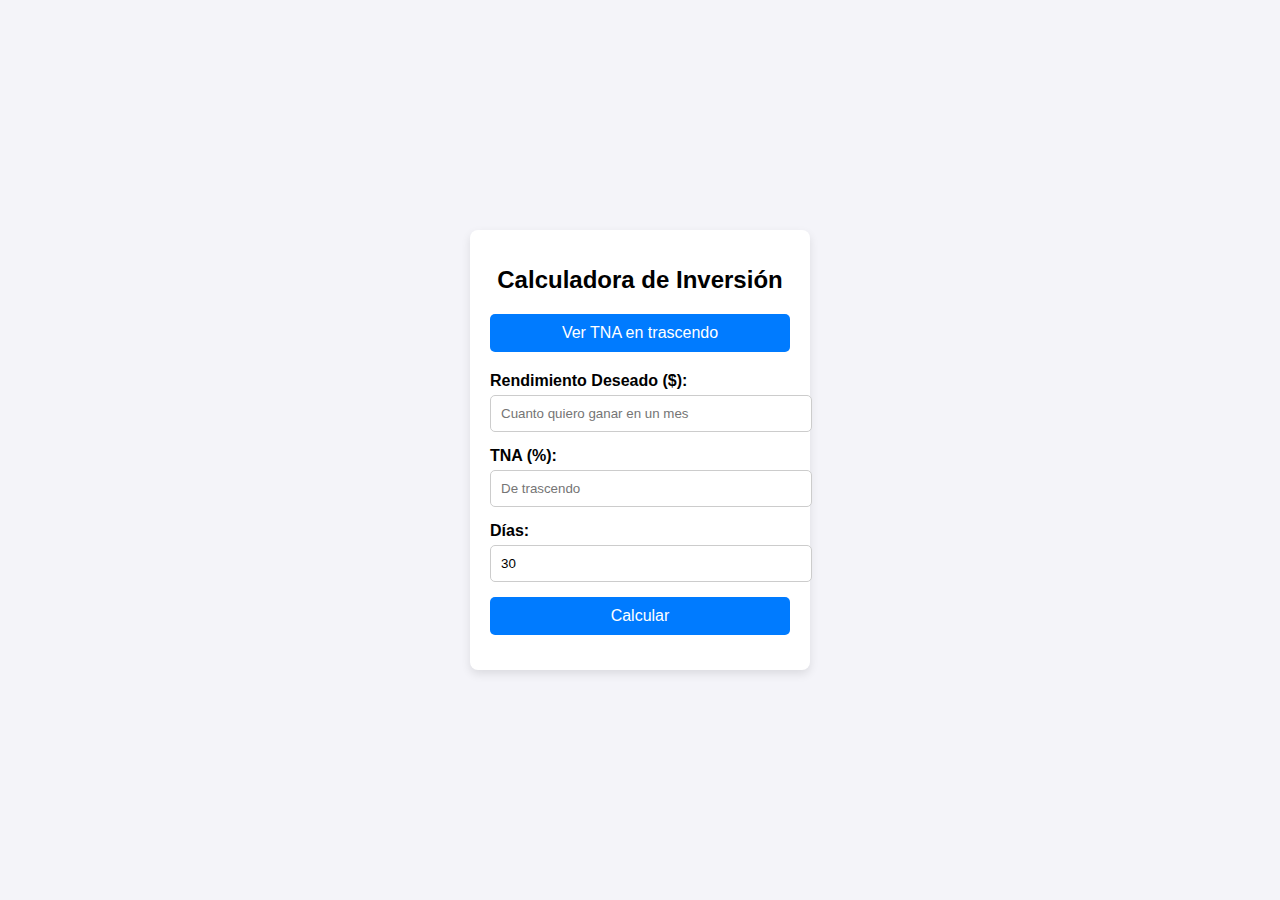
<file: index.html>
<!DOCTYPE html>
<html lang="es">
<head>
    <meta charset="UTF-8">
    <meta name="viewport" content="width=device-width, initial-scale=1.0">
    <title>Calculadora de Inversión</title>
    <link rel="stylesheet" href="styles.css">
</head>
<body>
    <div class="calculator">
        <h1>Calculadora de Inversión</h1>
        <button onclick="window.location.href='https://trascendo.com/'"> Ver TNA en trascendo </button>
        
        <label for="rendimiento">Rendimiento Deseado ($):</label>
        <input type="number" id="rendimiento" placeholder="Cuanto quiero ganar en un mes">

        <label for="tna">TNA (%):</label>
        <input type="number" id="tna" placeholder="De trascendo">

        <label for="dias">Días:</label>
        <input type="number" id="dias" placeholder="Dias del mes" value="30">

        <button onclick="calcularInversion()">Calcular</button>

        <div class="result" id="resultado"></div>
    </div>

    <script src="script.js"></script>
</body>
</html>
</file>
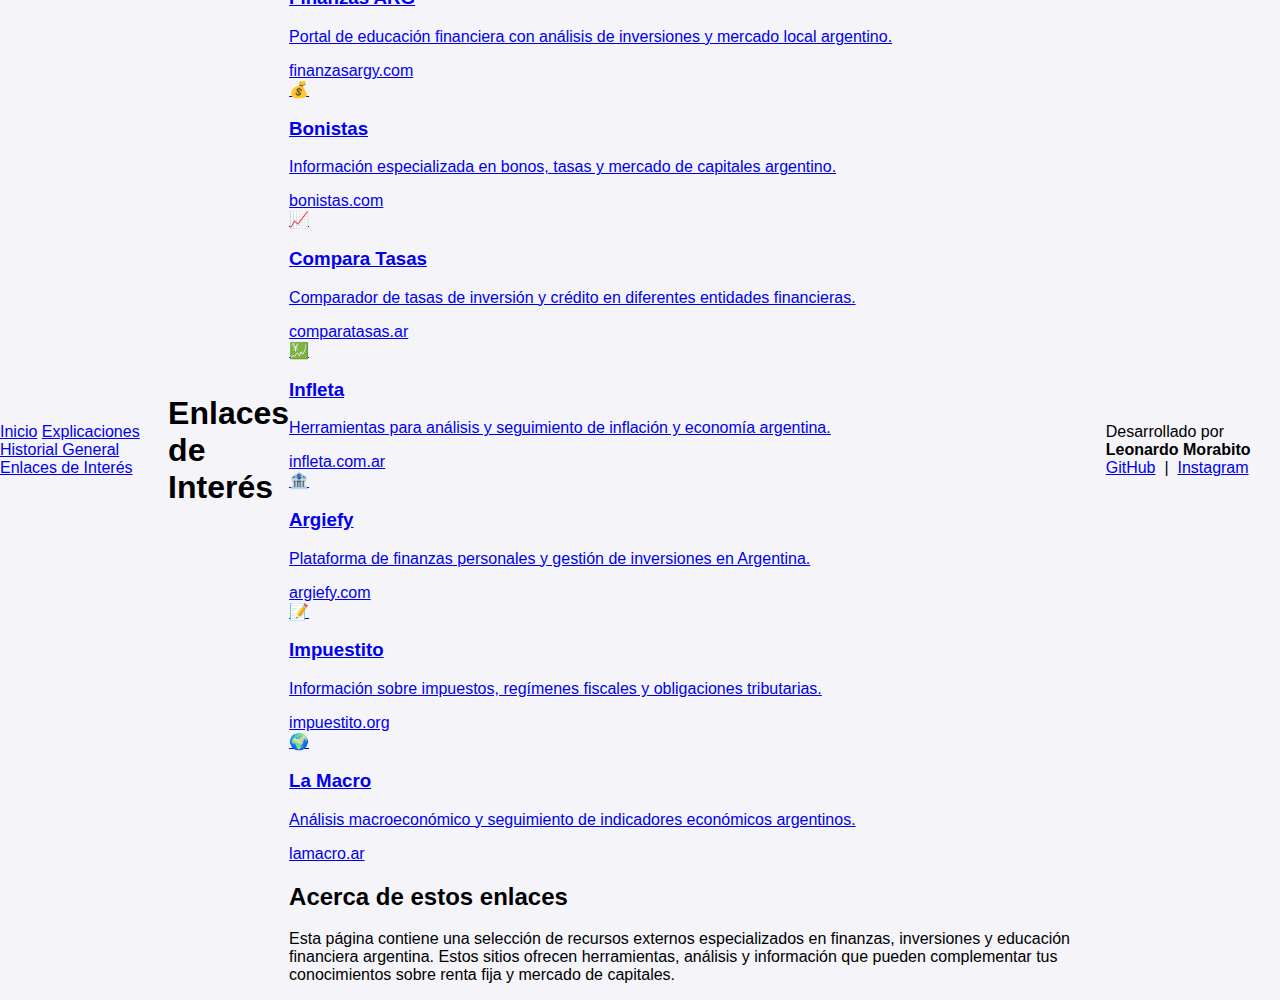
<file: enlaces.html>
<!DOCTYPE html>
<html lang="es">
<head>
    <meta charset="UTF-8">
    <meta name="viewport" content="width=device-width, initial-scale=1.0">
    <title>Enlaces de Interés - Calculadora de Renta Fija</title>
    <link rel="stylesheet" href="styles.css">
</head>
<body>
    <nav class="navbar">
        <a href="index.html" class="nav-link">Inicio</a>
        <a href="explicaciones.html" class="nav-link">Explicaciones</a>
        <a href="historial.html" class="nav-link">Historial General</a>
        <a href="enlaces.html" class="nav-link active">Enlaces de Interés</a>
    </nav>
    <div style="height: 5rem;" aria-hidden="true"></div>
    <h1 class="main-title">Enlaces de Interés</h1>
    
    <main class="enlaces-container">
        <p class="enlaces-subtitle">Recursos útiles para educación financiera y análisis de mercado</p>
        
        <div class="enlaces-grid">
            <a href="https://www.finanzasargy.com/" target="_blank" rel="noopener noreferrer" class="enlace-card">
                <div class="enlace-icon">📊</div>
                <h3>Finanzas ARG</h3>
                <p>Portal de educación financiera con análisis de inversiones y mercado local argentino.</p>
                <span class="enlace-url">finanzasargy.com</span>
            </a>

            <a href="https://bonistas.com/" target="_blank" rel="noopener noreferrer" class="enlace-card">
                <div class="enlace-icon">💰</div>
                <h3>Bonistas</h3>
                <p>Información especializada en bonos, tasas y mercado de capitales argentino.</p>
                <span class="enlace-url">bonistas.com</span>
            </a>

            <a href="https://comparatasas.ar/" target="_blank" rel="noopener noreferrer" class="enlace-card">
                <div class="enlace-icon">📈</div>
                <h3>Compara Tasas</h3>
                <p>Comparador de tasas de inversión y crédito en diferentes entidades financieras.</p>
                <span class="enlace-url">comparatasas.ar</span>
            </a>

            <a href="https://infleta.com.ar/" target="_blank" rel="noopener noreferrer" class="enlace-card">
                <div class="enlace-icon">💹</div>
                <h3>Infleta</h3>
                <p>Herramientas para análisis y seguimiento de inflación y economía argentina.</p>
                <span class="enlace-url">infleta.com.ar</span>
            </a>

            <a href="https://www.argiefy.com/" target="_blank" rel="noopener noreferrer" class="enlace-card">
                <div class="enlace-icon">🏦</div>
                <h3>Argiefy</h3>
                <p>Plataforma de finanzas personales y gestión de inversiones en Argentina.</p>
                <span class="enlace-url">argiefy.com</span>
            </a>

            <a href="https://www.impuestito.org/" target="_blank" rel="noopener noreferrer" class="enlace-card">
                <div class="enlace-icon">📝</div>
                <h3>Impuestito</h3>
                <p>Información sobre impuestos, regímenes fiscales y obligaciones tributarias.</p>
                <span class="enlace-url">impuestito.org</span>
            </a>

            <a href="https://www.lamacro.ar/" target="_blank" rel="noopener noreferrer" class="enlace-card">
                <div class="enlace-icon">🌍</div>
                <h3>La Macro</h3>
                <p>Análisis macroeconómico y seguimiento de indicadores económicos argentinos.</p>
                <span class="enlace-url">lamacro.ar</span>
            </a>
        </div>

        <div class="enlaces-info">
            <h2>Acerca de estos enlaces</h2>
            <p>Esta página contiene una selección de recursos externos especializados en finanzas, inversiones y educación financiera argentina. Estos sitios ofrecen herramientas, análisis y información que pueden complementar tus conocimientos sobre renta fija y mercado de capitales.</p>
        </div>
    </main>

    <footer class="footer">
        <div class="footer-content">
            <span>Desarrollado por <strong>Leonardo Morabito</strong></span>
            <span>
                <a href="https://github.com/leomorabito02" target="_blank" rel="noopener" class="footer-link">GitHub</a>
                &nbsp;|&nbsp;
                <a href="https://instagram.com/leomorabito2002" target="_blank" rel="noopener" class="footer-link">Instagram</a>
            </span>
        </div>
    </footer>
</body>
</html>
</file>
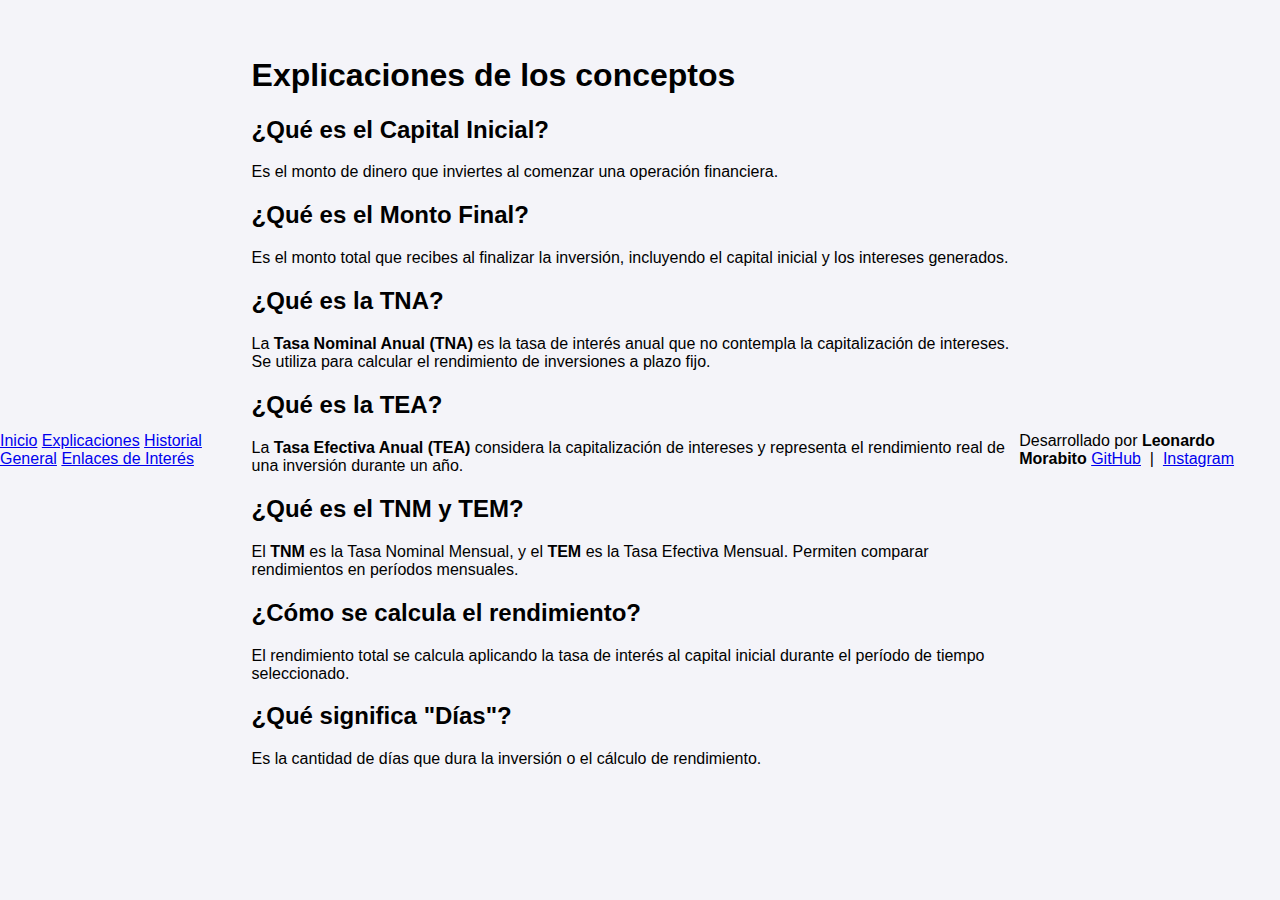
<file: explicaciones.html>
<!DOCTYPE html>
<html lang="es">
<head>
    <meta charset="UTF-8">
    <meta name="viewport" content="width=device-width, initial-scale=1.0">
    <title>Explicaciones - Calculadora de Renta Fija</title>
    <link rel="stylesheet" href="styles.css">
</head>
<body>
    <nav class="navbar">
        <a href="index.html" class="nav-link">Inicio</a>
        <a href="explicaciones.html" class="nav-link active">Explicaciones</a>
        <a href="historial.html" class="nav-link">Historial General</a>
        <a href="enlaces.html" class="nav-link">Enlaces de Interés</a>
    </nav>
    <main class="explicaciones-container">
        <h1>Explicaciones de los conceptos</h1>
        <section>
            <h2>¿Qué es el Capital Inicial?</h2>
            <p>Es el monto de dinero que inviertes al comenzar una operación financiera.</p>
        </section>
        <section>
            <h2>¿Qué es el Monto Final?</h2>
            <p>Es el monto total que recibes al finalizar la inversión, incluyendo el capital inicial y los intereses generados.</p>
        </section>
        <section>
            <h2>¿Qué es la TNA?</h2>
            <p>La <strong>Tasa Nominal Anual (TNA)</strong> es la tasa de interés anual que no contempla la capitalización de intereses. Se utiliza para calcular el rendimiento de inversiones a plazo fijo.</p>
        </section>
        <section>
            <h2>¿Qué es la TEA?</h2>
            <p>La <strong>Tasa Efectiva Anual (TEA)</strong> considera la capitalización de intereses y representa el rendimiento real de una inversión durante un año.</p>
        </section>
        <section>
            <h2>¿Qué es el TNM y TEM?</h2>
            <p>El <strong>TNM</strong> es la Tasa Nominal Mensual, y el <strong>TEM</strong> es la Tasa Efectiva Mensual. Permiten comparar rendimientos en períodos mensuales.</p>
        </section>
        <section>
            <h2>¿Cómo se calcula el rendimiento?</h2>
            <p>El rendimiento total se calcula aplicando la tasa de interés al capital inicial durante el período de tiempo seleccionado.</p>
        </section>
        <section>
            <h2>¿Qué significa "Días"?</h2>
            <p>Es la cantidad de días que dura la inversión o el cálculo de rendimiento.</p>
        </section>
        <div style="height: 5rem;" aria-hidden="true"></div>

        </div>
    </main>
    <footer class="footer">
        <div class="footer-content">
            <span>Desarrollado por <strong>Leonardo Morabito</strong></span>
            <span>
                <a href="https://github.com/leomorabito02" target="_blank" rel="noopener" class="footer-link">GitHub</a>
                &nbsp;|&nbsp;
                <a href="https://instagram.com/leomorabito2002" target="_blank" rel="noopener" class="footer-link">Instagram</a>
            </span>
        </div>
    </footer>
</body>
</html>
</file>
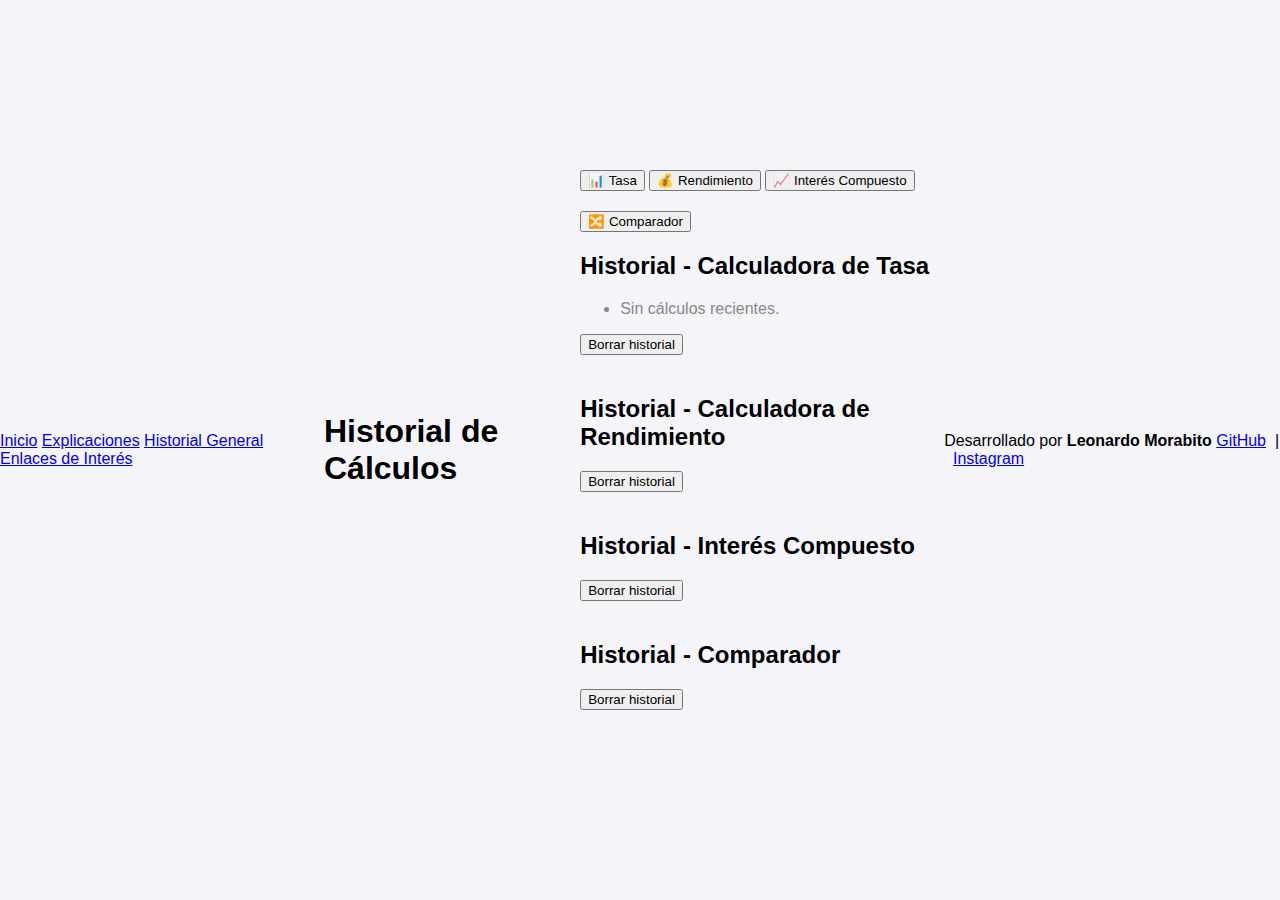
<file: historial.html>
<!DOCTYPE html>
<html lang="es">
<head>
    <meta charset="UTF-8">
    <meta name="viewport" content="width=device-width, initial-scale=1.0">
    <title>Historial General - Calculadora de Renta Fija</title>
    <link rel="stylesheet" href="styles.css">
</head>
<body>
    <nav class="navbar">
        <a href="index.html" class="nav-link">Inicio</a>
        <a href="explicaciones.html" class="nav-link">Explicaciones</a>
        <a href="historial.html" class="nav-link active">Historial General</a>
        <a href="enlaces.html" class="nav-link">Enlaces de Interés</a>
    </nav>
    <div style="height: 5rem;" aria-hidden="true"></div>
    <h1 class="main-title">Historial de Cálculos</h1>

    <main class="history-page-container">
        <div class="tabs-container">
            <div class="tabs-nav">
                <button class="tab-btn active" data-tab="tasa">📊 Tasa</button>
                <button class="tab-btn" data-tab="rendimiento">💰 Rendimiento</button>
                <button class="tab-btn" data-tab="compuesto">📈 Interés Compuesto</button>
                <button class="tab-btn" data-tab="comparador">🔀 Comparador</button>
            </div>

            <div class="tab-content active" id="tab-tasa">
                <h2>Historial - Calculadora de Tasa</h2>
                <ul id="historial-tasa-list" class="history-list"></ul>
                <button class="clear-history-btn" onclick="borrarHistorial('historialInversion');actualizarTab('tasa');">Borrar historial</button>
            </div>
            <div class="tab-content" id="tab-rendimiento">
                <h2>Historial - Calculadora de Rendimiento</h2>
                <ul id="historial-rendimiento-list" class="history-list"></ul>
                <button class="clear-history-btn" onclick="borrarHistorial('historialRendimiento');actualizarTab('rendimiento');">Borrar historial</button>
            </div>
            <div class="tab-content" id="tab-compuesto">
                <h2>Historial - Interés Compuesto</h2>
                <ul id="historial-compuesto-list" class="history-list"></ul>
                <button class="clear-history-btn" onclick="borrarHistorial('historialCompuesto');actualizarTab('compuesto');">Borrar historial</button>
            </div>
            <div class="tab-content" id="tab-comparador">
                <h2>Historial - Comparador</h2>
                <ul id="historial-comparador-list" class="history-list"></ul>
                <button class="clear-history-btn" onclick="borrarHistorial('historialComparador');actualizarTab('comparador');">Borrar historial</button>
            </div>
        </div>
    </main>

    <footer class="footer">
        <div class="footer-content">
            <span>Desarrollado por <strong>Leonardo Morabito</strong></span>
            <span>
                <a href="https://github.com/leomorabito02" target="_blank" rel="noopener" class="footer-link">GitHub</a>
                &nbsp;|&nbsp;
                <a href="https://instagram.com/leomorabito2002" target="_blank" rel="noopener" class="footer-link">Instagram</a>
            </span>
        </div>
    </footer>

    <script>
    // --- FORMATO MANUAL OBLIGATORIO ---
    function formatearMoneda(valor) {
        if (valor === "" || valor === undefined || isNaN(valor)) return "0,00";
        let numeroTecnico = parseFloat(valor).toFixed(2);
        let partes = numeroTecnico.split('.');
        partes[0] = partes[0].replace(/\B(?=(\d{3})+(?!\d))/g, ".");
        return partes.join(',');
    }

    document.querySelectorAll('.tab-btn').forEach(btn => {
        btn.addEventListener('click', function() {
            actualizarTab(this.getAttribute('data-tab'));
        });
    });

    function actualizarTab(tabName) {
        document.querySelectorAll('.tab-content').forEach(tab => tab.classList.remove('active'));
        document.querySelectorAll('.tab-btn').forEach(btn => btn.classList.remove('active'));
        document.getElementById('tab-' + tabName).classList.add('active');
        document.querySelector('[data-tab="' + tabName + '"]').classList.add('active');

        if (tabName === 'tasa') renderizarHistorialTasa();
        else if (tabName === 'rendimiento') renderizarHistorialRendimiento();
        else if (tabName === 'compuesto') renderizarHistorialCompuesto();
        else if (tabName === 'comparador') renderizarHistorialComparador();
    }

    function renderizarHistorialTasa() {
        const historial = JSON.parse(localStorage.getItem('historialInversion') || '[]');
        const ul = document.getElementById('historial-tasa-list');
        ul.innerHTML = '';
        if (historial.length === 0) { ul.innerHTML = '<li style="color:#888;">Sin cálculos recientes.</li>'; return; }
        historial.forEach(item => {
            ul.innerHTML += `<li style="margin-bottom:12px;padding:10px 14px;background:#f7f7fa;border-radius:7px;box-shadow:0 2px 8px rgba(0,0,0,0.04);">
                <strong>Capital:</strong> $${formatearMoneda(item.capital)}<br>
                <strong>Final:</strong> $${formatearMoneda(item.montoFinal)}<br>
                <strong>TNA:</strong> ${formatearMoneda(item.tna)}% | <strong>TEA:</strong> ${formatearMoneda(item.tea)}%
            </li>`;
        });
    }

    function renderizarHistorialRendimiento() {
        const historial = JSON.parse(localStorage.getItem('historialRendimiento') || '[]');
        const ul = document.getElementById('historial-rendimiento-list');
        ul.innerHTML = '';
        if (historial.length === 0) { ul.innerHTML = '<li style="color:#888;">Sin cálculos recientes.</li>'; return; }
        historial.forEach(item => {
            ul.innerHTML += `<li style="margin-bottom:12px;padding:10px 14px;background:#f7f7fa;border-radius:7px;box-shadow:0 2px 8px rgba(0,0,0,0.04);">
                <strong>Inv:</strong> $${formatearMoneda(item.dinero)}<br>
                <strong>Rend:</strong> $${formatearMoneda(item.rendimientoTotal)}<br>
                <strong>Int:</strong> $${formatearMoneda(item.interesGanado)}
            </li>`;
        });
    }

    function renderizarHistorialCompuesto() {
        const historial = JSON.parse(localStorage.getItem('historialCompuesto') || '[]');
        const ul = document.getElementById('historial-compuesto-list');
        ul.innerHTML = '';
        if (historial.length === 0) { ul.innerHTML = '<li style="color:#888;">Sin cálculos recientes.</li>'; return; }
        historial.forEach(item => {
            ul.innerHTML += `<li style="margin-bottom:12px;padding:10px 14px;background:#f7f7fa;border-radius:7px;box-shadow:0 2px 8px rgba(0,0,0,0.04);">
                <strong>Cap:</strong> $${formatearMoneda(item.capital)}<br>
                <strong>Final:</strong> $${formatearMoneda(item.montoFinal)}<br>
                <strong>Rend:</strong> ${formatearMoneda(item.rendimiento)}%
            </li>`;
        });
    }

    function renderizarHistorialComparador() {
        const historial = JSON.parse(localStorage.getItem('historialComparador') || '[]');
        const ul = document.getElementById('historial-comparador-list');
        ul.innerHTML = '';
        if (historial.length === 0) { ul.innerHTML = '<li style="color:#888;">Sin cálculos recientes.</li>'; return; }
        historial.forEach(item => {
            const ganador = item.diferenciaAbsoluta > 0 ? 'Plazo Fijo' : 'Billetera Virtual';
            ul.innerHTML += `<li style="margin-bottom:12px;padding:10px 14px;background:#f7f7fa;border-radius:7px;box-shadow:0 2px 8px rgba(0,0,0,0.04);">
                <strong>Cap:</strong> $${formatearMoneda(item.capital)}<br>
                <strong>PF:</strong> $${formatearMoneda(item.montoPlazoFijo)} | <strong>Bill:</strong> $${formatearMoneda(item.montoBilletera)}<br>
                <strong style="color: ${item.diferenciaAbsoluta > 0 ? '#4caf50' : '#ff9800'};">✓ ${ganador}</strong>
            </li>`;
        });
    }

    function borrarHistorial(key) {
        localStorage.removeItem(key);
    }

    window.addEventListener('DOMContentLoaded', function() { actualizarTab('tasa'); });
    </script>
</body>
</html>
</file>
<file: styles.css>
body {
    font-family: Arial, sans-serif;
    margin: 0;
    padding: 0;
    display: flex;
    justify-content: center;
    align-items: center;
    height: 100vh;
    background-color: #f4f4f9;
}
.calculator {
    background: #fff;
    padding: 20px;
    border-radius: 8px;
    box-shadow: 0 4px 10px rgba(0, 0, 0, 0.1);
    width: 300px;
}
.calculator h1 {
    font-size: 1.5rem;
    margin-bottom: 20px;
    text-align: center;
}
.calculator label {
    display: block;
    margin-bottom: 5px;
    font-weight: bold;
}
.calculator input {
    width: 100%;
    padding: 10px;
    margin-bottom: 15px;
    border: 1px solid #ccc;
    border-radius: 5px;
}
.calculator button {
    width: 100%;
    padding: 10px;
    background-color: #007bff;
    color: #fff;
    border: none;
    border-radius: 5px;
    font-size: 1rem;
    cursor: pointer;
}
.calculator button:hover {
    background-color: #0056b3;
}
.result {
    margin-top: 15px;
    font-size: 1.2rem;
    text-align: center;
    color: #333;
}
button:first-of-type {
    margin-bottom: 20px; /* Ajusta el valor según el espacio que necesites */
}
</file>
